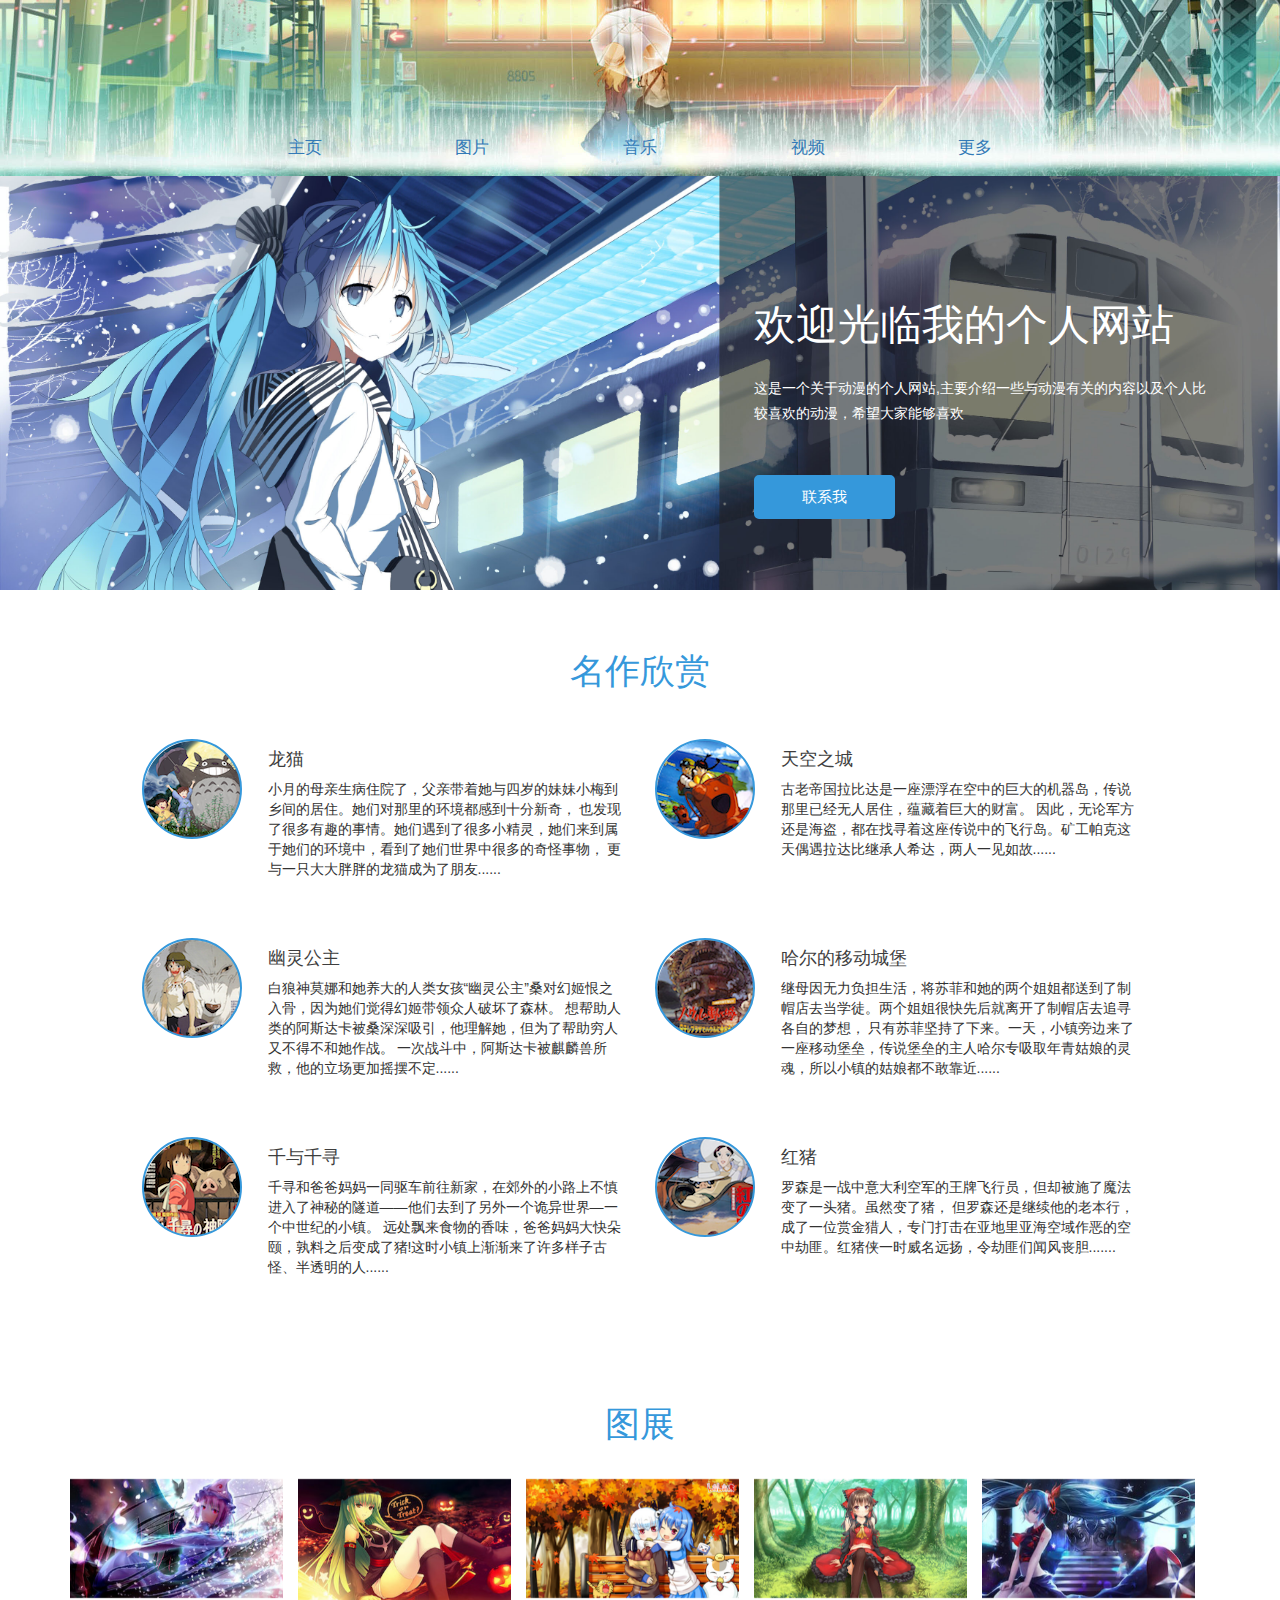
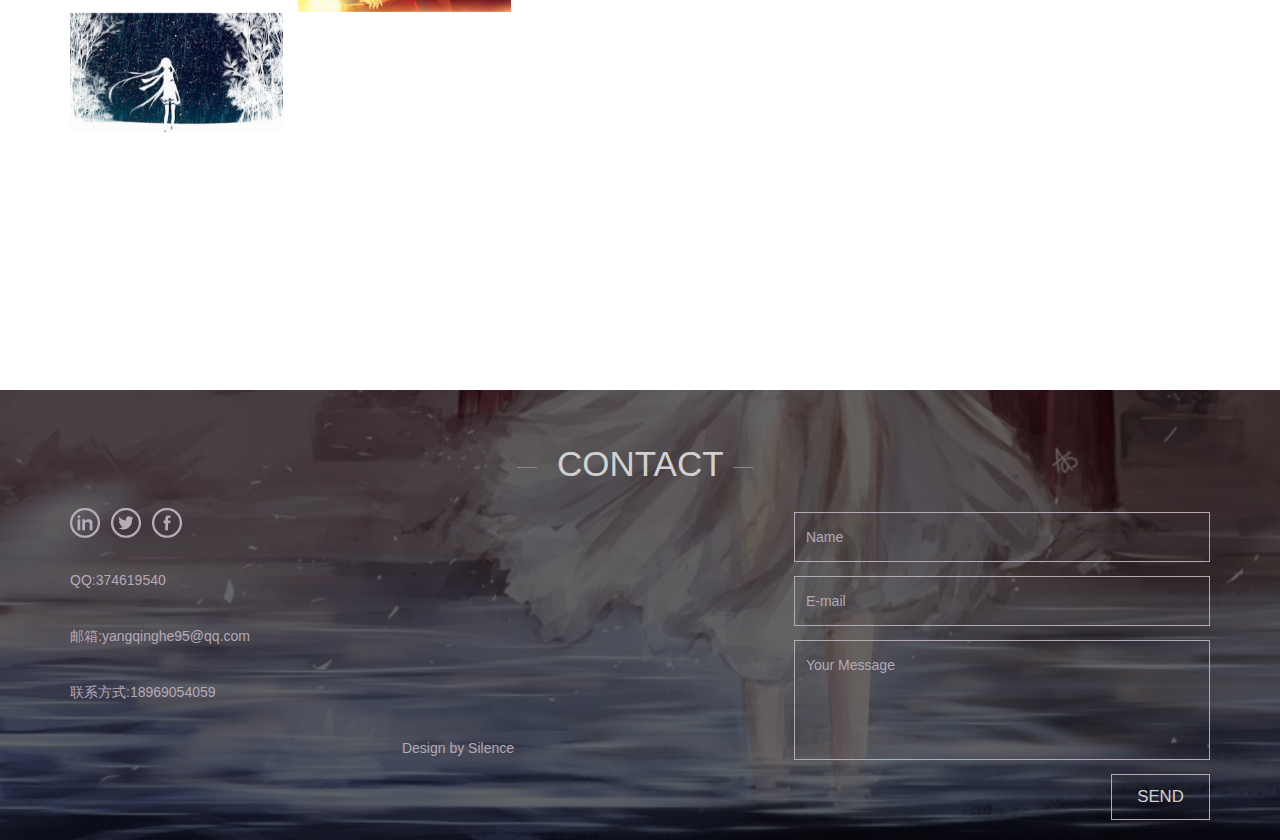
<file: index.html>
<!doctype html>
<html>
<head>
    <meta charset="UTF-8">
    <meta http-equiv="Cache-Control" content="no-cache">
    <title>主页</title>
    <link rel="stylesheet" type="text/css" href="css/normalize.css"/>
    <link rel="stylesheet" type="text/css" href="css/default.css">
    <script src="js/jquery-1.11.0.min.js"></script>
    <link rel="stylesheet" href="dist/stylesheets/chromagallery.min.css">
    <link rel="stylesheet" href="css/bootstrap.css">
    <link href="css/base.css" rel="stylesheet" type="text/css">
    <script type="text/javascript">
        window.onscroll = function () {
            var t = document.documentElement.scrollTop || document.body.scrollTop;
            var fix = document.getElementsByClassName('fix')
            if (t >= 176) {
                fix[0].style.display = "block";
            } else {
                fix[0].style.display = "none";
            }
        }

    </script>
</head>

<body>
<!-- fix head -->
<div class="fix">
    <div class="fixnav">
        <div class="context"><a href="index.html">主页</a></div>
        <div class="context"><a href="pic.html">图片</a></div>
        <div class="context"><a href="music.html">音乐</a></div>
        <div class="context"><a href="video.html">视频</a></div>
        <div class="context"><a href="record.html">更多</a></div>
    </div>
</div>
<!-- head -->
<div class="header" id="top-top">
    <img src="img/head.jpg" alt="head"/>

    <div class="nav">
        <div class="context"><a href="index.html">主页</a></div>
        <div class="context"><a href="pic.html">图片</a></div>
        <div class="context"><a href="music.html">音乐</a></div>
        <div class="context"><a href="video.html">视频</a></div>
        <div class="context"><a href="record.html">更多</a></div>
    </div>
</div>

<div class="main">
    <div class="container">
        <div class="banner-info">
            <h2>欢迎光临我的个人网站</h2>

            <p>这是一个关于动漫的个人网站,主要介绍一些与动漫有关的内容以及个人比较喜欢的动漫，希望大家能够喜欢</p>
            <a href="mailto:374619540@qq.com">
                联系我
            </a>
        </div>
        <div class="clearfix">
        </div>
    </div>
</div>

<!--show-->
<div class="masterpiece" id="masterpiece">
    <div class="container">
        <h3>名作欣赏</h3>
        <div class="master-grids">

            <!--第一排-->
            <div class="piece-grid">
                <div class="col-md-6 futr-grid futr1">
                    <div class="pictur">
                        <div id="pic1"></div>
                    </div>
                    <div class="info">
                        <div>
                            <h4>龙猫</h4>

                            <p>小月的母亲生病住院了，父亲带着她与四岁的妹妹小梅到乡间的居住。她们对那里的环境都感到十分新奇，
                                也发现了很多有趣的事情。她们遇到了很多小精灵，她们来到属于她们的环境中，看到了她们世界中很多的奇怪事物，
                                更与一只大大胖胖的龙猫成为了朋友......</p>
                        </div>
                    </div>
                    <div class="clearfix"></div>
                </div>
                <div class="col-md-6  futr-grid">
                    <div class="pictur">
                        <div id="pic2"></div>
                    </div>
                    <div class="info">
                        <div>
                            <h4>天空之城</h4>

                            <p>古老帝国拉比达是一座漂浮在空中的巨大的机器岛，传说那里已经无人居住，蕴藏着巨大的财富。
                                因此，无论军方还是海盗，都在找寻着这座传说中的飞行岛。矿工帕克这天偶遇拉达比继承人希达，两人一见如故......</p>
                        </div>
                    </div>
                    <div class="clearfix"></div>
                </div>
                <div class="clearfix"></div>
            </div>

            <!--第二排-->
            <div class="piece-grid grids2">
                <div class="col-md-6 futr-grid futr1">
                    <div class="pictur">
                        <div id="pic3"></div>
                    </div>
                    <div class="info">
                        <div>
                            <h4>幽灵公主</h4>

                            <p>白狼神莫娜和她养大的人类女孩“幽灵公主”桑对幻姬恨之入骨，因为她们觉得幻姬带领众人破坏了森林。
                                想帮助人类的阿斯达卡被桑深深吸引，他理解她，但为了帮助穷人又不得不和她作战。
                                一次战斗中，阿斯达卡被麒麟兽所救，他的立场更加摇摆不定......</p>
                        </div>
                    </div>
                    <div class="clearfix"></div>
                </div>
                <div class="col-md-6  futr-grid">
                    <div class="pictur">
                        <div id="pic4"></div>
                    </div>
                    <div class="info">
                        <div>
                            <h4>哈尔的移动城堡</h4>

                            <p>继母因无力负担生活，将苏菲和她的两个姐姐都送到了制帽店去当学徒。两个姐姐很快先后就离开了制帽店去追寻各自的梦想，
                                只有苏菲坚持了下来。一天，小镇旁边来了一座移动堡垒，传说堡垒的主人哈尔专吸取年青姑娘的灵魂，所以小镇的姑娘都不敢靠近......</p>
                        </div>
                    </div>
                    <div class="clearfix"></div>
                </div>
                <div class="clearfix"></div>
            </div>

            <!--第三排-->
            <div class="piece-grid grids2">
                <div class="col-md-6 futr-grid futr1">
                    <div class="pictur">
                        <div id="pic5"></div>
                    </div>
                    <div class="info">
                        <div>
                            <h4>千与千寻</h4>

                            <p>千寻和爸爸妈妈一同驱车前往新家，在郊外的小路上不慎进入了神秘的隧道——他们去到了另外一个诡异世界—一个中世纪的小镇。
                                远处飘来食物的香味，爸爸妈妈大快朵颐，孰料之后变成了猪!这时小镇上渐渐来了许多样子古怪、半透明的人......</p>
                        </div>
                    </div>
                    <div class="clearfix"></div>
                </div>
                <div class="col-md-6  futr-grid">
                    <div class="pictur">
                        <div id="pic6"></div>
                    </div>
                    <div class="info">
                        <div>
                            <h4>红猪</h4>

                            <p>罗森是一战中意大利空军的王牌飞行员，但却被施了魔法变了一头猪。虽然变了猪，
                                但罗森还是继续他的老本行，成了一位赏金猎人，专门打击在亚地里亚海空域作恶的空中劫匪。红猪侠一时威名远扬，令劫匪们闻风丧胆.......</p>
                        </div>
                    </div>
                    <div class="clearfix"></div>
                </div>
                <div class="clearfix"></div>
            </div>

            <!---->
        </div>
    </div>
</div>

<!--gallery js-->
<div id="gallery" class="gallery">
    <div class="container htmleaf-container">
        <div class="content">
            <h3>图展</h3>

            <div class="gallery-info chroma-gallery mygallery">
                <img src="img/thumbs/1.jpg" alt="幽冥楼阁の亡霊少女 <br> 西行寺幽幽子" data-largesrc="img/1.jpg">
                <img src="img/thumbs/2.jpg" alt="不老不死的魔女 <br> c.c." data-largesrc="img/2.jpg">
                <img src="img/thumbs/3.jpg" alt="Bilibili" data-largesrc="img/3.jpg">
                <img src="img/thumbs/4.jpg" alt="楽园の素敌な巫女 <br> 博丽灵梦" data-largesrc="img/4.jpg">
                <img src="img/thumbs/5.jpg" alt="世界第一的公主殿下 <br> 初音ミク" data-largesrc="img/5.jpg">
                <img src="img/thumbs/6.jpg" alt="世界第一的公主殿下 <br> 初音ミク" data-largesrc="img/6.jpg">
                <img src="img/thumbs/7.jpg" alt="冰菓" data-largesrc="img/7.jpg">
                <img src="img/thumbs/8.jpg" alt="Saber" data-largesrc="img/8.jpg">
                <img src="img/thumbs/10.jpg" alt="立华奏" data-largesrc="img/10.jpg">
                <img src="img/thumbs/11.jpg" alt="伪恋" data-largesrc="img/11.jpg">
                <img src="img/thumbs/12.jpg" alt="优克莉伍德·海尔赛兹" data-largesrc="img/12.jpg">
                <img src="img/thumbs/13.jpg" alt="洛天依" data-largesrc="img/13.jpg">
                <img src="img/thumbs/14.jpg" alt="蕾米莉亚·斯卡雷特 <br> 蕾米莉亚·斯卡雷特" data-largesrc="img/14.jpg">
                <img src="img/thumbs/15.png" alt="初濑伊纲" data-largesrc="img/15.png">
            </div>
        </div>
    </div>
</div>
<script>window.jQuery || document.write('<script src="js/jquery-1.11.0.min.js"><\/script>')</script>
<script src="dist/scripts/chromagallery.pkgd.min.js"></script>
<script type="text/javascript">
    $(document).ready(function () {
        $(".mygallery").chromaGallery
        ({
            color: '#000',
            gridMargin: 15,
            maxColumns: 5,
            dof: true,
            screenOpacity: 0.8
        });
    });

</script>
<!--end-->
<!--foot start-->
<div id="contact" class="footer">
    <div class="container">
        <div class="contact-section text-center">
            <h2>
                <span></span>
                CONTACT
                <span></span>
            </h2>
        </div>
        <div class="row">
            <div class="col-md-6">
                <div class="footer-left">
                    <div class="social-icons">
                        <a href="#"><img src="./img/in.png"></a>
                        <a href="#"><img src="./img/twt.png"></a>
                        <a href="#"><img src="./img/fb.png"></a>
                    </div>
                    <p>QQ:374619540</p>
                    <p>邮箱:yangqinghe95@qq.com</p>
                    <p>联系方式:18969054059</p>

                    <p align="right">Design by Silence </p>
                </div>
            </div>

            <div class="col-md-6">
                <div class="footer-right">
                    <div class="form">
                        <form action="">
                            <input type="text" class="text" value="Name" onfocus="this.value = '';"
                                   onblur="if (this.value == '') {this.value = 'Name';}">
                            <input type="text" class="text" value="E-mail" onfocus="this.value = '';"
                                   onblur="if (this.value == '') {this.value = 'E-mail';}">
                            <textarea rows="2" cols="70" onfocus="if(this.value == 'Your Message') this.value='';"
                                      onblur="if(this.value == '') this.value='Your Message';">Your Message</textarea>

                            <div class="clear"></div>
                            <input type="submit" value="SEND">
                        </form>
                    </div>
                </div>
                <div class="clear"></div>

            </div>
        </div>
    </div>
</div>

</body>
</html>
</file>
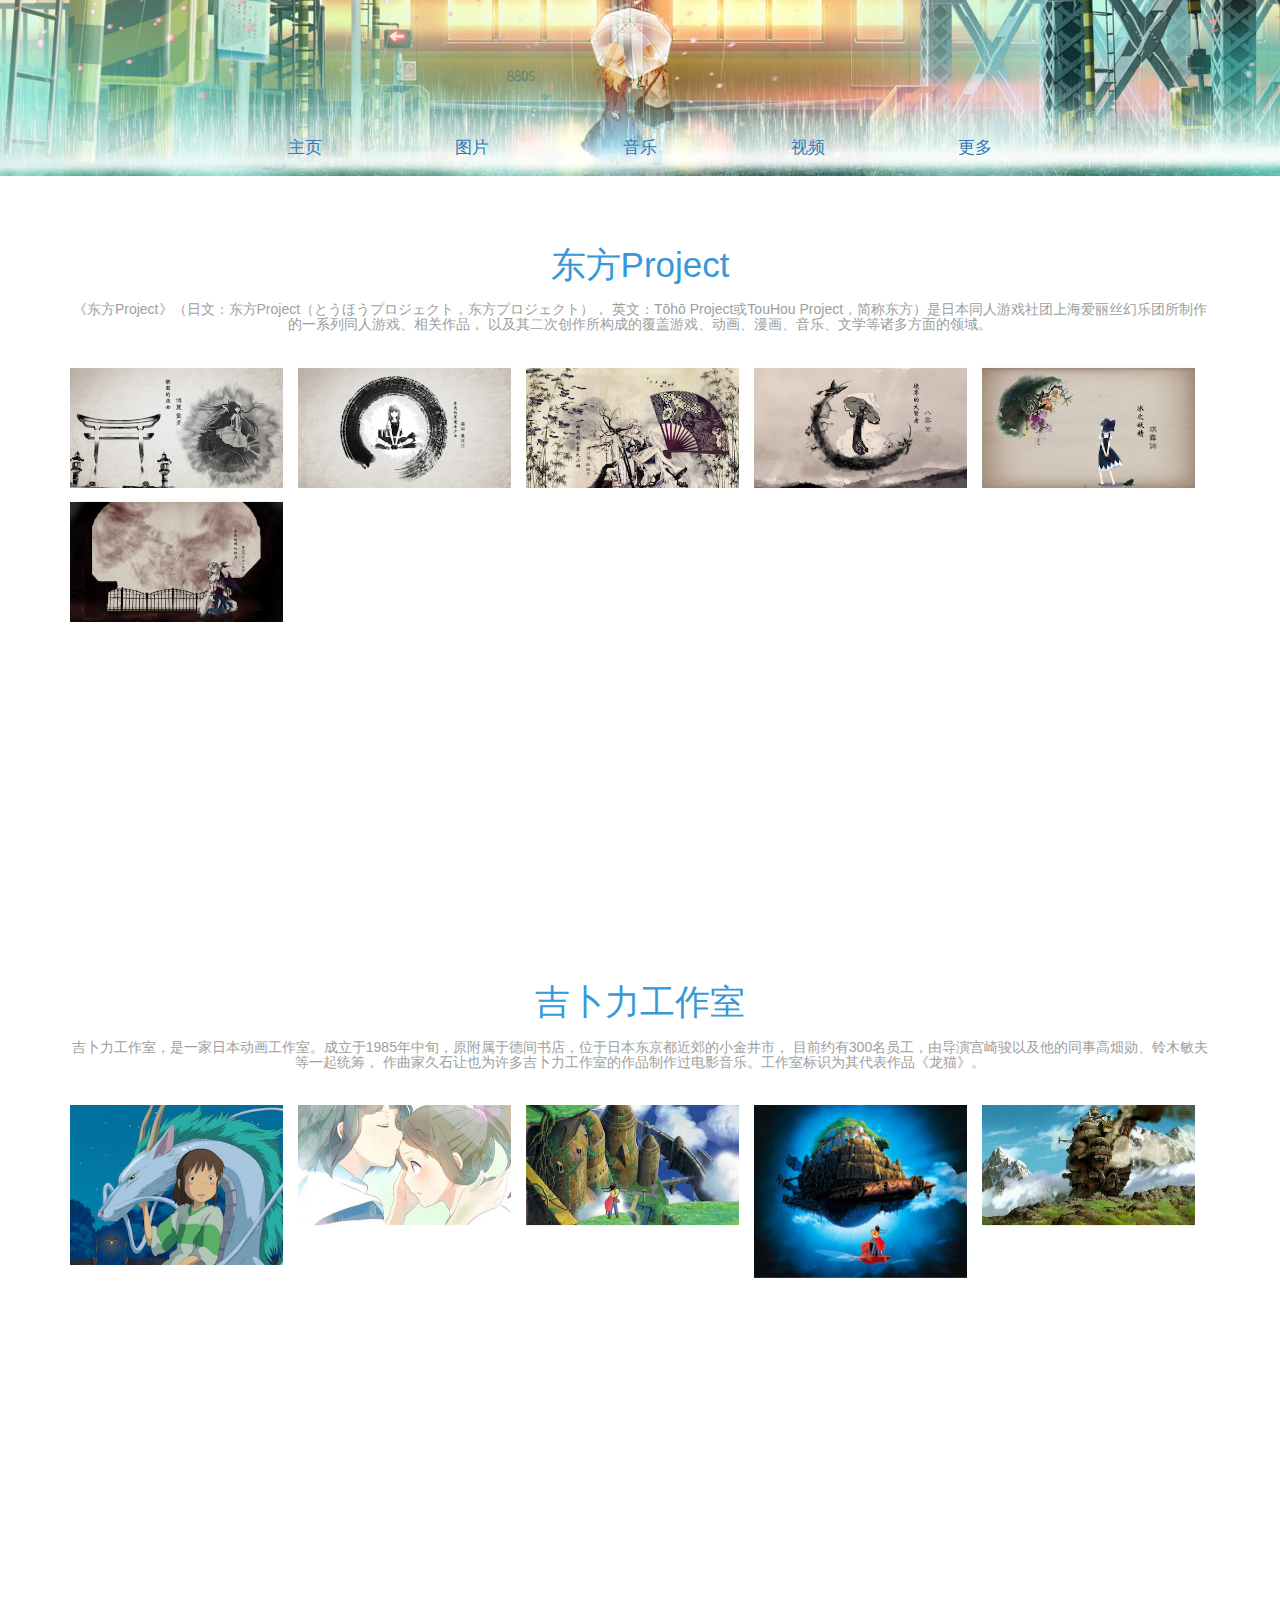
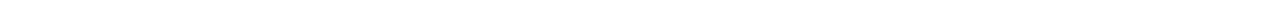
<file: pic.html>
<!DOCTYPE html>
<html lang="en">
<head>
    <meta charset="UTF-8">
    <title>图片</title>
    <link rel="stylesheet" href="css/bootstrap.css">
    <link href="css/pic.css" rel="stylesheet" type="text/css">
    <script src="js/jquery-1.11.0.min.js"></script>
    <link rel="stylesheet" type="text/css" href="css/normalize.css"/>
    <link rel="stylesheet" type="text/css" href="css/default.css">
    <link rel="stylesheet" href="dist/stylesheets/chromagallery.min.css">
    <link rel="stylesheet" href="css/bootstrap.css">
    <link href="css/base.css" rel="stylesheet" type="text/css">
    <script type="text/javascript">
        window.onscroll = function () {
            var t = document.documentElement.scrollTop || document.body.scrollTop;
            var fix = document.getElementsByClassName('fix') ;
            if (t >= 176) {
                fix[0].style.display = "block";
            } else {
                fix[0].style.display = "none";
            }
        }
    </script>
</head>

<body>

<!-- fix head -->
<div class="fix">
    <div class="fixnav">
        <div class="context"><a href="index.html">主页</a></div>
        <div class="context"><a href="pic.html">图片</a></div>
        <div class="context"><a href="music.html">音乐</a></div>
        <div class="context"><a href="video.html">视频</a></div>
        <div class="context"><a href="record.html">更多</a></div>
    </div>
</div>
<!-- head -->
<div class="header" id="top-top">
    <img src="img/head.jpg" alt="head"/>

    <div class="nav">
        <div class="context"><a href="index.html">主页</a></div>
        <div class="context"><a href="pic.html">图片</a></div>
        <div class="context"><a href="music.html">音乐</a></div>
        <div class="context"><a href="video.html">视频</a></div>
        <div class="context"><a href="record.html">更多</a></div>
    </div>
</div>

<div id="gallery" class="gallery group1">
    <div class="container htmleaf-container">
        <div class="content">
            <h3>东方Project</h3>
            <h4>《东方Project》（日文：东方Project（とうほうプロジェクト，东方プロジェクト），
                英文：Tōhō Project或TouHou Project，简称东方）是日本同人游戏社团上海爱丽丝幻乐团所制作的一系列同人游戏、相关作品，
                以及其二次创作所构成的覆盖游戏、动画、漫画、音乐、文学等诸多方面的领域。</h4>
            <div class="gallery-info chroma-gallery mygallery">
                <img src="img/东方small/1灵梦.jpg" alt="楽园の素敌な巫女 <br> 博丽灵梦" data-largesrc="img/东方/1灵梦.jpg">
                <img src="img/东方small/2魔理莎.jpg" alt="普通の魔法使い <br> 雾雨魔理沙" data-largesrc="img/东方/2魔理莎.jpg">
                <img src="img/东方small/29幽幽子.jpg" alt="幽冥楼阁の亡霊少女 <br> 西行寺幽幽子" data-largesrc="img/东方/29幽幽子.jpg">
                <img src="img/东方small/30紫妹.jpg" alt="境目に潜む妖怪 <br> 八云紫" data-largesrc="img/东方/30紫妹.jpg">
                <img src="img/东方small/6琪露诺.jpg" alt="氷の妖精 <br> 琪露诺" data-largesrc="img/东方/6琪露诺.jpg">
                <img src="img/东方small/13大小姐.jpg" alt="永远に红い幼き月 <br> 蕾米莉亚·斯卡雷特" data-largesrc="img/东方/13大小姐.jpg">
                <img src="img/东方small/14妹样.jpg" alt="悪魔の妹 <br> 芙兰朵露·斯卡雷特" data-largesrc="img/东方/14妹样.jpg">
                <img src="img/东方small/3小爱.jpg" alt="七色の人形使い <br> 爱丽丝·玛格特罗伊德" data-largesrc="img/东方/3小爱.jpg">
                <img src="img/东方small/4蕾迪.jpg" alt="冬の忘れ物 <br> 蕾蒂·霍瓦特洛克" data-largesrc="img/东方/4蕾迪.jpg">
                <img src="img/东方small/7秋姐妹.jpg" alt="寂しさと终焉の象徴 <br> 切なくなる红い雨 <br>秋姐妹" data-largesrc="img/东方/7秋姐妹.jpg">
                <img src="img/东方small/8露米娅.jpg" alt="宵闇の妖怪 <br> 露米娅" data-largesrc="img/东方/8露米娅.jpg">
                <img src="img/东方small/9转转.jpg" alt="运命のダークサイド <br> 键山雏" data-largesrc="img/东方/9转转.jpg">
                <img src="img/东方small/15姆Q.jpg" alt="动かない大図书馆 <br> 帕秋莉·诺蕾姬" data-largesrc="img/东方/15姆Q.jpg">
                <img src="img/东方small/17妖梦.jpg" alt="半份幻の庭师 <br> 魂魄妖梦" data-largesrc="img/东方/17妖梦.jpg">
                <img src="img/东方small/18早苗.jpg" alt="祀られる风の人间 <br> 东风谷早苗" data-largesrc="img/东方/18早苗.jpg">
                <img src="img/东方small/19青蛙子.jpg" alt="土着神の顶点 <br> 泄矢诹访子" data-largesrc="img/东方/19青蛙子.jpg">
                <img src="img/东方small/31神奈子.jpg" alt="山坂と湖の権化 <br> 八坂神奈子" data-largesrc="img/东方/31神奈子.jpg">
                <img src="img/东方small/32莲妹.jpg" alt="封印された大魔法使い <br> 圣白莲" data-largesrc="img/东方/32莲妹.jpg">
                <img src="img/东方small/34妹红.jpg" alt="不死の烟 <br> 藤原妹红" data-largesrc="img/东方/34妹红.jpg">
                <img src="img/东方small/35慧音.jpg" alt="知识と歴史の半獣 <br> 上白泽慧音" data-largesrc="img/东方/35慧音.jpg">
            </div>
        </div>
    </div>
</div>

<div id="gallery" class="gallery group2">
    <div class="container htmleaf-container">
        <div class="content">
            <h3>吉卜力工作室</h3>
            <h4>吉卜力工作室，是一家日本动画工作室。成立于1985年中旬，原附属于德间书店，位于日本东京都近郊的小金井市，
                目前约有300名员工，由导演宫崎骏以及他的同事高畑勋、铃木敏夫等一起统筹，
                作曲家久石让也为许多吉卜力工作室的作品制作过电影音乐。工作室标识为其代表作品《龙猫》。</h4>
            <div class="gallery-info chroma-gallery mygallery">
                <img src="img/吉卜力small/1.jpg" alt="千与千寻 <br> <font size=0.9em>人生就是一列开往坟墓的列车，
                路途上会有很多站，很难有人可以自始至终陪着走完。当陪你的人要下车时，即使不舍也该心存感激，
                然后挥手道别。</font> " data-largesrc="img/吉卜力/1.jpg">
                <img src="img/吉卜力small/2.jpg" alt="千与千寻 <br> <font size=0.9em>不管前方的路有多苦，
                只要走的方向正确，不管多么崎岖不平，都比站在原地更接近幸福。</font>" data-largesrc="img/吉卜力/2.jpg">
                <img src="img/吉卜力small/3.jpg" alt="天空之城 <br> <font size=0.9em>我们的孤独就像天空中漂浮的城市，
                仿佛是一个秘密，却无从述说。</font>" data-largesrc="img/吉卜力/3.jpg">
                <img src="img/吉卜力small/4.jpg" alt="天空之城 <br> <font size=0.9em>很多事情都是命中注定的，就好像你会遇到什么样的人，
                经历什么样的伤痛，最终如何离开这个世界，没什么能改变命运。</font>" data-largesrc="img/吉卜力/4.jpg">
                <img src="img/吉卜力small/5.jpg" alt="哈尔的移动城堡 <br> <font size=0.9em>世界这么大，人生这么长，
                总会有这么一个人，让你想要温柔的对待。</font>" data-largesrc="img/吉卜力/5.jpg">
                <img src="img/吉卜力small/6.jpg" alt="龙猫 <br> <font size=0.9em>生活坏到一定程度就会好起来，因为它无法更坏。努力过后，
                才知道许多事情，坚持坚持，就过来了。</font>" data-largesrc="img/吉卜力/6.jpg">
                <img src="img/吉卜力small/7.png" alt="龙猫 <br> <font size=0.9em>有些烦恼，丢掉了，才有云淡风轻的机会。
                </font>" data-largesrc="img/吉卜力/7.png">
                <img src="img/吉卜力small/8.jpg" alt="幽灵公主 <br> <font size=0.9em>到不了的地方都叫做远方，回不去的世界都叫做家乡，
                我一直向往的却是比远更远的地方。</font>" data-largesrc="img/吉卜力/8.jpg">
                <img src="img/吉卜力small/9.jpg" alt="幽灵公主 <br> <font size=0.9em>不管你曾经被伤害得有多深，
                总会有一个人的出现，让你原谅之前生活对你所有的刁难。</font>" data-largesrc="img/吉卜力/9.jpg">
                <img src="img/吉卜力small/10.jpg" alt="红猪 <br> <font size=0.9em>不能飞的猪，
                就只是猪而已。</font>" data-largesrc="img/吉卜力/10.jpg">
                <img src="img/吉卜力small/11.jpg" alt="起风了 <br> <font size=0.9em>昔风不起，唯有努力生存。
                Le vent se lève ，il faut tenter de vivre。</font>" data-largesrc="img/吉卜力/11.jpg">
                <img src="img/吉卜力small/12.jpg" alt="魔女宅急送 <br> <font size=0.9em>只有一个人在旅行时，才听得到自己的声音，
                它会告诉你，这世界比想象中的宽阔。</font>" data-largesrc="img/吉卜力/12.jpg">
                <img src="img/吉卜力small/13.jpg" alt="魔女宅急送 <br> <font size=0.9em>从一个城市到另一个城市，只有靠自己努力。
                学会长大，学会承受，学会哭过之后，还可以微笑地拥抱爸爸妈妈。</font>" data-largesrc="img/吉卜力/13.jpg">
                <img src="img/吉卜力small/14.jpg" alt="猫的报恩 <br> <font size=0.9em>我始终相信，在这个世界上，
                一定有另一个自己，在做着我不敢做的事，在过着我想过的生活。</font>" data-largesrc="img/吉卜力/14.jpg">



            </div>
        </div>
    </div>
</div>

<script>window.jQuery || document.write('<script src="js/jquery-1.11.0.min.js"><\/script>')</script>
<script src="dist/scripts/chromagallery.pkgd.min.js"></script>
<script type="text/javascript">
    $(document).ready(function () {
        $(".mygallery").chromaGallery
        ({
            color: '#000',
            gridMargin: 15,
            maxColumns: 5,
            dof: true,
            screenOpacity: 0.8
        });
    });

</script>

</body>
</html>
</file>
<file: css/default.css>
@import url(http://fonts.useso.com/css?family=Raleway:200,500,700,800);
@font-face {
	font-family: 'icomoon';
	src:url('../fonts/icomoon.eot?rretjt');
	src:url('../fonts/icomoon.eot?#iefixrretjt') format('embedded-opentype'),
		url('../fonts/icomoon.woff?rretjt') format('woff'),
		url('../fonts/icomoon.ttf?rretjt') format('truetype'),
		url('../fonts/icomoon.svg?rretjt#icomoon') format('svg');
	font-weight: normal;
	font-style: normal;
}

[class^="icon-"], [class*=" icon-"] {
	font-family: 'icomoon';
	speak: none;
	font-style: normal;
	font-weight: normal;
	font-variant: normal;
	text-transform: none;
	line-height: 1;

	/* Better Font Rendering =========== */
	-webkit-font-smoothing: antialiased;
	-moz-osx-font-smoothing: grayscale;
}

body, html { font-size: 100%; 	padding: 0; margin: 0;}

/* Reset */
*,
*:after,
*:before {
	-webkit-box-sizing: border-box;
	-moz-box-sizing: border-box;
	box-sizing: border-box;
}

/* Clearfix hack by Nicolas Gallagher: http://nicolasgallagher.com/micro-clearfix-hack/ */
.clearfix:before,
.clearfix:after {
	content: " ";
	display: table;
}

.clearfix:after {
	clear: both;
}

body{
	/*background: #f9f7f6;
	color: #404d5b;*/
	background: #494A5F;
	color: #D5D6E2;
	font-weight: 500;
	font-size: 1.05em;
	font-family: "Microsoft YaHei","宋体","Segoe UI", "Lucida Grande", Helvetica, Arial,sans-serif, FreeSans, Arimo;
}
a{color: #2fa0ec;text-decoration: none;outline: none;}
a:hover,a:focus{color:#74777b;}

.htmleaf-container{
	margin: 0 auto;
	text-align: center;
	overflow: hidden;
}
.htmleaf-content {
	font-size: 150%;
	padding: 1em 0;
}

.htmleaf-content h2 {
	margin: 0 0 2em;
	opacity: 0.1;
}

.htmleaf-content p {
	margin: 1em 0;
	padding: 5em 0 0 0;
	font-size: 0.65em;
}
.bgcolor-1 { background: #f0efee; }
.bgcolor-2 { background: #f9f9f9; }
.bgcolor-3 { background: #e8e8e8; }/*light grey*/
.bgcolor-4 { background: #2f3238; color: #fff; }/*Dark grey*/
.bgcolor-5 { background: #df6659; color: #521e18; }/*pink1*/
.bgcolor-6 { background: #2fa8ec; }/*sky blue*/
.bgcolor-7 { background: #d0d6d6; }/*White tea*/
.bgcolor-8 { background: #3d4444; color: #fff; }/*Dark grey2*/
.bgcolor-9 { background: #ef3f52; color: #fff;}/*pink2*/
.bgcolor-10{ background: #64448f; color: #fff;}/*Violet*/
.bgcolor-11{ background: #3755ad; color: #fff;}/*dark blue*/
.bgcolor-12{ background: #3498DB; color: #fff;}/*light blue*/
.bgcolor-20{ background: #494A5F;color: #D5D6E2;}
/* Header */
.htmleaf-header{
	padding: 1em 190px 1em;
	letter-spacing: -1px;
	text-align: center;
	background: #66677c;
}
.htmleaf-header h1 {
	color: #D5D6E2;
	font-weight: 600;
	font-size: 2em;
	line-height: 1;
	margin-bottom: 0;
	font-family: "Microsoft YaHei","宋体","Segoe UI", "Lucida Grande", Helvetica, Arial,sans-serif, FreeSans, Arimo;
}
.htmleaf-header h1 span {
	font-family: "Microsoft YaHei","宋体","Segoe UI", "Lucida Grande", Helvetica, Arial,sans-serif, FreeSans, Arimo;
	display: block;
	font-size: 60%;
	font-weight: 400;
	padding: 0.8em 0 0.5em 0;
	color: #c3c8cd;
}
/*nav*/
.htmleaf-demo a{color: #1d7db1;text-decoration: none;}
.htmleaf-demo{width: 100%;padding-bottom: 1.2em;}
.htmleaf-demo a{display: inline-block;margin: 0.5em;padding: 0.6em 1em;border: 3px solid #1d7db1;font-weight: 700;}
.htmleaf-demo a:hover{opacity: 0.6;}
.htmleaf-demo a.current{background:#1d7db1;color: #fff; }
/* Top Navigation Style */
.htmleaf-links {
	position: relative;
	display: inline-block;
	white-space: nowrap;
	font-size: 1.5em;
	text-align: center;
}

.htmleaf-links::after {
	position: absolute;
	top: 0;
	left: 50%;
	margin-left: -1px;
	width: 2px;
	height: 100%;
	background: #dbdbdb;
	content: '';
	-webkit-transform: rotate3d(0,0,1,22.5deg);
	transform: rotate3d(0,0,1,22.5deg);
}

.htmleaf-icon {
	display: inline-block;
	margin: 0.5em;
	padding: 0em 0;
	width: 1.5em;
	text-decoration: none;
}

.htmleaf-icon span {
	display: none;
}

.htmleaf-icon:before {
	margin: 0 5px;
	text-transform: none;
	font-weight: normal;
	font-style: normal;
	font-variant: normal;
	font-family: 'icomoon';
	line-height: 1;
	speak: none;
	-webkit-font-smoothing: antialiased;
}
/* footer */
.htmleaf-footer{width: 100%;padding-top: 10px;}
.htmleaf-small{font-size: 0.8em;}
.center{text-align: center;}
/*.info {
	display: block;
	padding: 1.5em 2em;
	border-radius: 10px;
	font-weight: normal;
	font-size: 1.25em;
	margin: 0 auto;
	letter-spacing: 0px;
	text-align: left;
	max-width: 700px;
	background: rgba(0,0,0,0.2);
	margin: 0.5em;
	-webkit-flex: 1 1 auto;
	flex: none;
}
.info--desktop {
	color: #f48fb1;
}*/
/****/
.related {
	color: #fff;
	background: #494A5F;
	text-align: center;
	font-size: 1.25em;
	padding: 0.5em 0;
	overflow: hidden;
}

.related > a {
	vertical-align: top;
	width: calc(100% - 20px);
	max-width: 340px;
	display: inline-block;
	text-align: center;
	margin: 20px 10px;
	padding: 25px;
	font-family: "Microsoft YaHei","宋体","Segoe UI", "Lucida Grande", Helvetica, Arial,sans-serif, FreeSans, Arimo;
}
.related a {
	display: inline-block;
	text-align: left;
	margin: 20px auto;
	padding: 10px 20px;
	opacity: 0.8;
	-webkit-transition: opacity 0.3s;
	transition: opacity 0.3s;
	-webkit-backface-visibility: hidden;
}

.related a:hover,
.related a:active {
	opacity: 1;
}

.related a img {
	max-width: 100%;
	opacity: 0.8;
	border-radius: 4px;
}
.related a:hover img,
.related a:active img {
	opacity: 1;
}
.related h3{font-family: "Microsoft YaHei", sans-serif;}
.related a h3 {
	font-weight: 300;
	margin-top: 0.15em;
	color: #fff;
}
/* icomoon */
.icon-htmleaf-home-outline:before {
	content: "\e5000";
}

.icon-htmleaf-arrow-forward-outline:before {
	content: "\e5001";
}

@media screen and (max-width: 50em) {
	.htmleaf-header {
		padding: 3em 10% 4em;
	}
	.htmleaf-header h1 {
        font-size:2em;
    }
}


@media screen and (max-width: 40em) {
	.htmleaf-header h1 {
		font-size: 1.5em;
	}
}

@media screen and (max-width: 30em) {
    .htmleaf-header h1 {
        font-size:1.2em;
    }
}
</file>
<file: css/base.css>
@charset "UTF-8";
.header{
	width:auto;
	height:auto;
	margin-bottom:-50px;
}

.header>img{
	display:block;
	width:100%;
}
body{
	/*background-image:url(../img/bg.png);*/
	margin:0;
	padding:0;
}

.nav{
	width:80%;
	margin:auto ;
	text-align:center;
	position:relative;
	top:-50px;
}

.nav .context{
	display:inline-block;
	width:16%;
}

.context>a{
	display:block;
	font-size:1.2em;
	text-align:center;
	padding:10px;
	text-decoration:none;
	
}


.fix{
	width:100%;
	position:fixed;
	background-image:url(../img/nav.jpg);
	z-index:999;
	display:none;
	opacity: 0.8;
}

.fixnav{
	width:80%;
	margin:auto ;
	text-align:center;
}

.fixnav .context{
	display:inline-block;
	width:16%;
}

/*bar*/
.main{
	background: url(../img/banner.jpg) no-repeat 0px -127px;
    background-size: cover;
    min-height: 420px;
}

.banner-info{
	float:right;
	width:40%;
	margin: 8em 0 0 0em; 
}
.banner-info h2{
	color: #fff;
	font-size:3em;
}
.banner-info p{
	color: #fff;
	font-size:1em;
	line-height:1.8em;
	margin-top:2em;
}
.banner-info a{
	color: #fff;
	padding: 0.6em 3em;
	font-size: 1.1em;
	display: inline-block;
	margin-top: 2.5em;
	border: 2px solid #3598db;
	border-radius: 5px;
	-webkit-border-radius: 5px;
	-moz-border-radius: 5px;
	-ms-border-radius: 5px;
	-o-border-radius: 5px;
	 background: #3598db;
}
.banner-info a:hover{
	text-decoration:none;
	color:#fff;
	background:transparent;
	border:2px solid #fff;
}


/*masterpiece*/
.masterpiece{
	padding:3em 0;
}
.masterpiece .container{
}
.container h3{
	color:#3598db;
	font-size:2.5em;
	text-align:center;
}
.pictur {
  float: left;
  width: 23%;
}
.pictur div {
 	width: 100px;
  	height: 100px;
  	display: inline-block;
  	border-radius: 50%;
   	-webkit-border-radius: 50%;
  	-moz-border-radius: 50%;
  	-ms-border-radius: 50%;
 	 -o-border-radius: 50%;  
  	margin-bottom: 1.5em;
  	padding: 32px 0px;
  	background:#fff;
  	border:2px solid #3598db;
}

/*setting pic*/
.pictur #pic1{
	background-image:url(../img/龙猫.png);
}

.pictur #pic2{
	background-image:url(../img/天空之城.png);
}

.pictur #pic3{
	background-image:url(../img/幽灵公主.png);
}
.pictur #pic4{
	background-image:url(../img/哈尔的移动城堡.png);
}

.pictur #pic5{
	background-image:url(../img/千与千寻.png);
}
.pictur #pic6{
	background-image:url(../img/红猪.png);
}

.info {
  float: left;
  width: 74%;
  margin-left: 3%;
}
.info h4  {
  color: #3E3E3E;
  font-size: 1.3em;
  text-decoration: none;
  display: inline-block;
}
.icon-info p {
  font-size: 1em;
  line-height: 1.8em;
  color: #999;
  margin-top:0.7em;
}
.master-grids{
	width:90%;
	margin:auto;
	margin-top:3.5em;
}
.grids2{
	margin-top:3.5em;
}

/*gallery*/
.gallery {
	margin:4em 0;
}
div.galry-grids {
	margin-bottom:2px;
	padding:2px;
}
.galry-grids img {
  width: 100%;
}
.gallery-info{
	margin-top:2.5em;
}

.b-link-stripe{
	position:relative;
	display:block;
	vertical-align:top;
	font-weight: 300;
	overflow:hidden;
}
.b-link-stripe .b-wrapper{
	position:absolute;
	width:100%;
	height:100%;
	top:0;
	left:0;
	text-align:center;
	overflow:hidden;
}
.b-link-stripe .b-line{
	position:absolute;
	top:0;
	bottom:0;
	width:20%;
	background:rgba(15, 207, 140, 0.9);
	transition:all 0.5s linear;
	-moz-transition:all 0.5s linear;
	-ms-transition:all 0.5s linear;
	-o-transition:all 0.5s linear;
	-webkit-transition:all 0.5s linear;
	opacity:0;
	visibility:hidden; /* lt-ie9 */
}
img.img-responsive.glry-img {
  width: 100%;
}

/*footer*/
/*footer*/
.footer{
	background:url(../img/footerbg.jpg);
	position:relative;
	min-height:450px;
	background-size:cover;
}
.contact-section h2{
	color:#D2D1D1;
	font-weight:300;
	font-size:2.5em;
	padding-top:1em;
}
.contact-section span{
	background:#8c868a;
	height:1px;
	width:20px;
	display:inline-block;
	vertical-align:middle;
}
.contact-section span:nth-child(1){
	margin-right:10px;
}
.contact-section span:nth-child(2){
	margin-right:10px;
}
.footer-left{
	margin-top:1em;
}
.social-icons a img{
	margin-right:0.5em;
}
.social-icons a img:hover{
	opacity:0.8;
}
.footer-left p{
	color:#B5A9B7;
	width:80%;
	margin:2em 0 0 0em;
	line-height:2em;
}
.footer-right{
	text-align:right;
	margin-top:1.3em;
}
.footer-right input[type="text"],.footer-right textarea{
	background:none;
	color:#B5A9B7;
	padding:1em 0.8em;
	width:75%;
	margin-bottom:1em;
	outline:none;
	border:solid 1.5px;

}
.footer-right textarea{
	min-height:120px;
	resize:none;
}

.footer-right input[type="submit"]{
	text-align:center;
	float:right;
	color:#D2D1D1;
	font-size:1.2em;
	outline:none;
	padding:0.6em 1.5em;
	border:1px solid #B8ABAB;
	background:none;
	transition:0.5s all;
	-webkit-transition:0.5s all;
	-moz-transition:0.5s all;
	-ms-transition:0.5s all;
	-o-transition:0.5s all;
}
.footer-right input[type="submit"]:hover{
	border-color:#FFF;
	color:#FFF;
}
</file>
<file: css/pic.css>
.header{
    width:auto;
    height:auto;
    margin-bottom:-50px;
}

.header>img{
    display:block;
    width:100%;
}
body{
    /*background-image:url(../img/bg.gif);*/
    margin:0;
    padding:0;
}

.nav{
    width:80%;
    margin:auto ;
    text-align:center;
    position:relative;
    top:-50px;
}

.nav .context{
    display:inline-block;
    width:16%;
}

.context>a{
    display:block;
    font-size:1.2em;
    text-align:center;
    padding:10px;
    text-decoration:none;

}


.fix{
    width:100%;
    position:fixed;
    background-image:url(../img/nav.jpg);
    z-index:999;
    display:none;
}

.fixnav{
    width:80%;
    margin:auto ;
    text-align:center;
}

.fixnav .context{
    display:inline-block;
    width:16%;
}

/*东方水墨风格*/
.container h3{
    color:#3598db;
    font-size:2.5em;
    text-align:center
}

.container h4{
    display: block;
    margin-top: 18px;
    color:#9E9E9E;
    font-size:1em;
    text-align:center;
}
</file>
<file: dist/stylesheets/chromagallery.min.css>
/*
 * Jquery Chroma Gallery
 * author: casulworks
 * Licensed under the MIT license
 * Credits for easing classes: http://matthewlein.com/ceaser/
 * Credits for jello animation: https://daneden.github.io/animate.css/;	
 */

@font-face{font-family:chroma-ui;src:url(../fonts/chroma-ui/chroma-ui.eot?-etc1qp);src:url(../fonts/chroma-ui/chroma-ui.eot?#iefix-etc1qp) format('embedded-opentype'),url(../fonts/chroma-ui/chroma-ui.ttf?-etc1qp) format('truetype'),url(../fonts/chroma-ui/chroma-ui.woff?-etc1qp) format('woff'),url(../fonts/chroma-ui/chroma-ui.svg?-etc1qp#chroma-ui) format('svg');font-weight:400;font-style:normal}[class*=" chrgi-"],[class^=chrgi-]{font-family:chroma-ui;speak:none;font-style:normal;font-weight:400;font-variant:normal;text-transform:none;line-height:1;-webkit-font-smoothing:antialiased;-moz-osx-font-smoothing:grayscale}.chrgi-download:before{content:"\e069"}.chrgi-image:before{content:"\e010"}.chrgi-zoom-in:before{content:"\e037"}.chrgi-zoom-out:before{content:"\e038"}.chrgi-return:before{content:"\e039"}.chrgi-play:before{content:"\e052"}.chrgi-pause:before{content:"\e053"}.chrgi-repeat:before{content:"\e058"}.chrgi-maximize:before{content:"\e112"}.chrgi-minimize:before{content:"\e113"}.chrgi-close:before{content:"\e117"}.chrgi-open:before{content:"\e128"}.chrgi-ellipsis:before{content:"\e129"}.chrgi-next:before{content:"\e600"}.chrgi-previous:before{content:"\e601"}:-moz-full-screen,:-webkit-full-screen,:fullscreen :-ms-fullscreen{overflow-y:hidden!important}.chroma-gallery *,.chroma-screen *{border:none;padding:none;outline:0;margin:0;-webkit-box-sizing:border-box;-moz-box-sizing:border-box;box-sizing:border-box}.chrg-no-select{-webkit-tap-highlight-color:transparent;-webkit-touch-callout:none;-webkit-user-select:none;-khtml-user-select:none;-moz-user-select:none;-ms-user-select:none;user-select:none}.chroma-screen{width:100%;height:100%;display:none;top:0;left:0;position:fixed;touch-action:none;z-index:9999;overflow:hidden}.chrg-dof-body{-webkit-filter:blur(0);-moz-filter:blur(0);-o-filter:blur(0);filter:blur(0);-webkit-transition:-webkit-filter .5s ease-in-out;-moz-transition:-moz-filter .5s ease-in-out;-o-transition:-o-filter .5s ease-in-out;transition:filter .5s ease-in-out}.chrg-dof-effect{-webkit-filter:blur(10px);-moz-filter:blur(10px);-o-filter:blur(10px);filter:blur(10px)}.chroma-screen .chrg-bg,.chroma-screen .chrg-content,.chroma-screen .chrg-wrap{position:absolute;left:0;top:0;width:100%;height:100%;overflow:hidden}.chroma-screen .chrg-bg{opacity:0;-webkit-transition:opacity .35s ease-in-out;-moz-transition:opacity .35s ease-in-out;-ms-transition:opacity .35s ease-in-out;-o-transition:opacity .35s ease-in-out;transition:opacity .35s ease-in-out;background-color:#000;will-change:opacity;touch-action:none}.chroma-screen .chrg-ui{width:100%;position:absolute;top:0;left:0;height:40px;opacity:0;-webkit-transition:opacity .35s ease-in-out;-moz-transition:opacity .35s ease-in-out;-ms-transition:opacity .35s ease-in-out;-o-transition:opacity .35s ease-in-out;transition:opacity .35s ease-in-out;background:-moz-linear-gradient(top,rgba(0,0,0,.2) 0,rgba(0,0,0,0) 100%);background:-webkit-gradient(linear,left top,left bottom,color-stop(0,rgba(0,0,0,.2)),color-stop(100%,rgba(0,0,0,0)));background:-webkit-linear-gradient(top,rgba(0,0,0,.2) 0,rgba(0,0,0,0) 100%);background:-o-linear-gradient(top,rgba(0,0,0,.2) 0,rgba(0,0,0,0) 100%);background:-ms-linear-gradient(top,rgba(0,0,0,.2) 0,rgba(0,0,0,0) 100%);background:linear-gradient(to bottom,rgba(0,0,0,.2) 0,rgba(0,0,0,0) 100%);filter:progid:DXImageTransform.Microsoft.gradient( startColorstr='#33000000', endColorstr='#00000000', GradientType=0 );will-change:opacity;z-index:2}.chroma-screen .chrg-ui button{width:38px;height:38px;float:right;position:relative;-webkit-border-radius:100%;-moz-border-radius:100%;-ms-border-radius:100%;-o-border-radius:100%;border-radius:100%;display:block;cursor:pointer;color:rgba(255,255,255,.7);background-color:transparent;text-align:center;-webkit-transition:all .25s ease-in-out;-moz-transition:all .25s ease-in-out;-ms-transition:all .25s ease-in-out;-o-transition:all .25s ease-in-out;transition:all .25s ease-in-out;text-shadow:0 3px 4px rgba(0,0,0,.4);font-size:1.2em;will-change:background-color}.chroma-screen .chrg-ui button:hover{-webkit-box-shadow:0 3px 8px 0 rgba(0,0,0,.3);-moz-box-shadow:0 3px 8px 0 rgba(0,0,0,.3);box-shadow:0 3px 8px 0 rgba(0,0,0,.3);background:rgba(0,0,0,.35);color:rgba(255,255,255,1)}.chroma-screen .chrg-imgwrap{position:absolute;top:0;left:0;-webkit-transform-origin:0 0;-mos-transform-origin:0 0;-ms-transform-origin:0 0;-o-transform-origin:0 0;transform-origin:0 0;-webkit-backface-visibility:hidden;backface-visibility:hidden;will-change:transform,-webkit-transform,-moz-transform,-ms-transform,-o-transform;z-index:1}.chroma-screen .chrg-imgwrap img{position:absolute;width:100%;height:100%;display:block;top:0;left:0;-webkit-backface-visibility:hidden;backface-visibility:hidden}.chrg-loader,.chrg-loader-line-wrap,.chrg-loader-line-wrap-wrap{top:0;width:42px;position:absolute;left:0}.chrg-animation{-webkit-transition:all .35s;-moz-transition:all .35s;-ms-transition:all .35s;-o-transition:all .35s;transition:all .35s}.chrg-loader{bottom:0;height:25px;margin:auto;display:none;right:0}.chrg-loader-line-wrap-wrap{animation:loader-spin 1.8s cubic-bezier(.175,.885,.32,1.275) infinite;-o-animation:loader-spin 1.8s cubic-bezier(.175,.885,.32,1.275) infinite;-ms-animation:loader-spin 1.8s cubic-bezier(.175,.885,.32,1.275) infinite;-webkit-animation:loader-spin 1.8s cubic-bezier(.175,.885,.32,1.275) infinite;-moz-animation:loader-spin 1.8s cubic-bezier(.175,.885,.32,1.275) infinite;box-sizing:border-box;-o-box-sizing:border-box;-ms-box-sizing:border-box;-webkit-box-sizing:border-box;-moz-box-sizing:border-box;height:21px;overflow:hidden;transform-origin:50% 100%;-o-transform-origin:50% 100%;-ms-transform-origin:50% 100%;-webkit-transform-origin:50% 100%;-moz-transform-origin:50% 100%}.chrg-loader-line-wrap{border:2px solid transparent;border-radius:100%;-o-border-radius:100%;-ms-border-radius:100%;-webkit-border-radius:100%;-moz-border-radius:100%;box-sizing:border-box;-o-box-sizing:border-box;-ms-box-sizing:border-box;-webkit-box-sizing:border-box;-moz-box-sizing:border-box;height:42px;margin:0 auto;right:0}.chrg-loader-line-wrap-wrap:nth-child(1){animation-delay:-45ms;-o-animation-delay:-45ms;-ms-animation-delay:-45ms;-webkit-animation-delay:-45ms;-moz-animation-delay:-45ms}.chrg-loader-line-wrap-wrap:nth-child(2){animation-delay:-90ms;-o-animation-delay:-90ms;-ms-animation-delay:-90ms;-webkit-animation-delay:-90ms;-moz-animation-delay:-90ms}.chrg-loader-line-wrap-wrap:nth-child(3){animation-delay:-135ms;-o-animation-delay:-135ms;-ms-animation-delay:-135ms;-webkit-animation-delay:-135ms;-moz-animation-delay:-135ms}.chrg-loader-line-wrap-wrap:nth-child(4){animation-delay:-180ms;-o-animation-delay:-180ms;-ms-animation-delay:-180ms;-webkit-animation-delay:-180ms;-moz-animation-delay:-180ms}.chrg-loader-line-wrap-wrap:nth-child(5){animation-delay:-225ms;-o-animation-delay:-225ms;-ms-animation-delay:-225ms;-webkit-animation-delay:-225ms;-moz-animation-delay:-225ms}.chrg-loader-line-wrap-wrap:nth-child(1) .chrg-loader-line-wrap{border-color:#ea4747;height:38px;width:38px;top:3px}.chrg-loader-line-wrap-wrap:nth-child(2) .chrg-loader-line-wrap{border-color:#eaea47;height:32px;width:32px;top:6px}.chrg-loader-line-wrap-wrap:nth-child(3) .chrg-loader-line-wrap{border-color:#47ea47;height:26px;width:26px;top:9px}.chrg-loader-line-wrap-wrap:nth-child(4) .chrg-loader-line-wrap{border-color:#47eaea;height:20px;width:20px;top:12px}.chrg-loader-line-wrap-wrap:nth-child(5) .chrg-loader-line-wrap{border-color:#4747ea;height:14px;width:14px;top:15px}.chroma-gallery{width:100%;min-width:200px;min-height:200px;display:none}.chroma-gallery .chrg-loadicon{visibility:hidden;font-size:0;display:block}.chroma-gallery img{display:none}.chroma-gallery .chrg-grid:after{content:'';display:block;clear:both}.chroma-gallery .chrg-item{opacity:0;cursor:pointer;-webkit-transition:opacity .4s ease-in-out;-moz-transition:opacity .4s ease-in-out;-ms-transition:opacity .4s ease-in-out;-o-transition:opacity .4s ease-in-out;transition:opacity .4s ease-in-out;will-change:opacity}.chroma-gallery .chrg-item img{width:100%;display:block}.chroma-gallery .chrg-item:hover img{-webkit-filter:grayscale(1);-moz-filter:grayscale(1);-o-filter:grayscale(1);filter:grayscale(1)}.chroma-gallery .chrg-description{display:block;background:rgba(0,0,0,.4);position:absolute;top:0;right:0;bottom:0;left:0;opacity:0;-webkit-transition:opacity .4s ease-in-out,-webkit-filter .4s ease-in-out;-moz-transition:opacity .4s ease-in-out,-moz-filter .4s ease-in-out;-ms-transition:opacity .4s ease-in-out,-ms-filter .4s ease-in-out;-o-transition:opacity .4s ease-in-out,-o-filter .4s ease-in-out;transition:opacity .4s ease-in-out,filter .4s ease-in-out;text-align:center;font-size:17px;will-change:opacity,filter,-webkit-filter,-moz-filter,-ms-filter,-o-filter;color:#fff}.chroma-gallery .chrg-description:hover{opacity:1}.chroma-gallery .chrg-description:before{content:'';height:100%}.chroma-gallery .chrg-description p{padding:10px;line-height:27px}.chroma-gallery .chrg-description span{font-size:50px;line-height:20px}.chroma-gallery .chrg-description p,.chroma-gallery .chrg-description:before{display:inline-block;vertical-align:middle}@keyframes loader-spin{0%,15%{transform:rotate(0)}100%{transform:rotate(360deg)}}@-o-keyframes loader-spin{0%,15%{-o-transform:rotate(0);transform:rotate(0)}100%{-o-transform:rotate(360deg);transform:rotate(360deg)}}@-ms-keyframes loader-spin{0%,15%{-ms-transform:rotate(0);transform:rotate(0)}100%{-ms-transform:rotate(360deg);transform:rotate(360deg)}}@-webkit-keyframes loader-spin{0%,15%{-webkit-transform:rotate(0);transform:rotate(0)}100%{-webkit-transform:rotate(360deg);transform:rotate(360deg)}}@-moz-keyframes loader-spin{0%,15%{-moz-transform:rotate(0);transform:rotate(0)}100%{-moz-transform:rotate(360deg);transform:rotate(360deg)}}.chrg-easing-linear{-webkit-transition-timing-function:linear!important;-moz-transition-timing-function:linear!important;-o-transition-timing-function:linear!important;transition-timing-function:linear!important}.chrg-easing-ease{-webkit-transition-timing-function:ease!important;-moz-transition-timing-function:ease!important;-o-transition-timing-function:ease!important;transition-timing-function:ease!important}.chrg-easing-easeIn{-webkit-transition-timing-function:ease-in!important;-moz-transition-timing-function:ease-in!important;-o-transition-timing-function:ease-in!important;transition-timing-function:ease-in!important}.chrg-easing-easeOut{-webkit-transition-timing-function:ease-out!important;-moz-transition-timing-function:ease-out!important;-o-transition-timing-function:ease-out!important;transition-timing-function:ease-out!important}.chrg-easing-easeInOut{-webkit-transition-timing-function:ease-in-out!important;-moz-transition-timing-function:ease-in-out!important;-o-transition-timing-function:ease-in-out!important;transition-timing-function:ease-in-out!important}.chrg-easing-easeInQuad{-webkit-transition-timing-function:cubic-bezier(.55,.085,.68,.53)!important;-moz-transition-timing-function:cubic-bezier(.55,.085,.68,.53)!important;-o-transition-timing-function:cubic-bezier(.55,.085,.68,.53)!important;transition-timing-function:cubic-bezier(.55,.085,.68,.53)!important}.chrg-easing-easeInCubic{-webkit-transition-timing-function:cubic-bezier(.55,.055,.675,.19)!important;-moz-transition-timing-function:cubic-bezier(.55,.055,.675,.19)!important;-o-transition-timing-function:cubic-bezier(.55,.055,.675,.19)!important;transition-timing-function:cubic-bezier(.55,.055,.675,.19)!important}.chrg-easing-easeInQuart{-webkit-transition-timing-function:cubic-bezier(.895,.030,.685,.22)!important;-moz-transition-timing-function:cubic-bezier(.895,.030,.685,.22)!important;-o-transition-timing-function:cubic-bezier(.895,.030,.685,.22)!important;transition-timing-function:cubic-bezier(.895,.030,.685,.22)!important}.chrg-easing-easeInQuint{-webkit-transition-timing-function:cubic-bezier(.755,.050,.855,.060)!important;-moz-transition-timing-function:cubic-bezier(.755,.050,.855,.060)!important;-o-transition-timing-function:cubic-bezier(.755,.050,.855,.060)!important;transition-timing-function:cubic-bezier(.755,.050,.855,.060)!important}.chrg-easing-easeInSine{-webkit-transition-timing-function:cubic-bezier(.47,0,.745,.715)!important;-moz-transition-timing-function:cubic-bezier(.47,0,.745,.715)!important;-o-transition-timing-function:cubic-bezier(.47,0,.745,.715)!important;transition-timing-function:cubic-bezier(.47,0,.745,.715)!important}.chrg-easing-easeInExpo{-webkit-transition-timing-function:cubic-bezier(.95,.050,.795,.035)!important;-moz-transition-timing-function:cubic-bezier(.95,.050,.795,.035)!important;-o-transition-timing-function:cubic-bezier(.95,.050,.795,.035)!important;transition-timing-function:cubic-bezier(.95,.050,.795,.035)!important}.chrg-easing-easeInCirc{-webkit-transition-timing-function:cubic-bezier(.6,.040,.98,.335)!important;-moz-transition-timing-function:cubic-bezier(.6,.040,.98,.335)!important;-o-transition-timing-function:cubic-bezier(.6,.040,.98,.335)!important;transition-timing-function:cubic-bezier(.6,.040,.98,.335)!important}.chrg-easing-easeInBack{-webkit-transition-timing-function:cubic-bezier(.6,0,.735,.045)!important;-webkit-transition-timing-function:cubic-bezier(.6,-.28,.735,.045)!important;-moz-transition-timing-function:cubic-bezier(.6,-.28,.735,.045)!important;-o-transition-timing-function:cubic-bezier(.6,-.28,.735,.045)!important;transition-timing-function:cubic-bezier(.6,-.28,.735,.045)!important}.chrg-easing-easeOutQuad{-webkit-transition-timing-function:cubic-bezier(.25,.46,.45,.94)!important;-moz-transition-timing-function:cubic-bezier(.25,.46,.45,.94)!important;-o-transition-timing-function:cubic-bezier(.25,.46,.45,.94)!important;transition-timing-function:cubic-bezier(.25,.46,.45,.94)!important}.chrg-easing-easeOutExpo{-webkit-transition-timing-function:cubic-bezier(.19,1,.22,1)!important;-moz-transition-timing-function:cubic-bezier(.19,1,.22,1)!important;-o-transition-timing-function:cubic-bezier(.19,1,.22,1)!important;transition-timing-function:cubic-bezier(.19,1,.22,1)!important}.chrg-easing-easeOutCubic{-webkit-transition-timing-function:cubic-bezier(.215,.61,.355,1)!important;-moz-transition-timing-function:cubic-bezier(.215,.61,.355,1)!important;-o-transition-timing-function:cubic-bezier(.215,.61,.355,1)!important;transition-timing-function:cubic-bezier(.215,.61,.355,1)!important}.chrg-easing-easeOutQuart{-webkit-transition-timing-function:cubic-bezier(.165,.84,.44,1)!important;-moz-transition-timing-function:cubic-bezier(.165,.84,.44,1)!important;-o-transition-timing-function:cubic-bezier(.165,.84,.44,1)!important;transition-timing-function:cubic-bezier(.165,.84,.44,1)!important}.chrg-easing-easeOutQuint{-webkit-transition-timing-function:cubic-bezier(.23,1,.32,1)!important;-moz-transition-timing-function:cubic-bezier(.23,1,.32,1)!important;-o-transition-timing-function:cubic-bezier(.23,1,.32,1)!important;transition-timing-function:cubic-bezier(.23,1,.32,1)!important}.chrg-easing-easeOutSine{-webkit-transition-timing-function:cubic-bezier(.39,.575,.565,1)!important;-moz-transition-timing-function:cubic-bezier(.39,.575,.565,1)!important;-o-transition-timing-function:cubic-bezier(.39,.575,.565,1)!important;transition-timing-function:cubic-bezier(.39,.575,.565,1)!important}.chrg-easing-easeOutCirc{-webkit-transition-timing-function:cubic-bezier(.075,.82,.165,1)!important;-moz-transition-timing-function:cubic-bezier(.075,.82,.165,1)!important;-o-transition-timing-function:cubic-bezier(.075,.82,.165,1)!important;transition-timing-function:cubic-bezier(.075,.82,.165,1)!important}.chrg-easing-easeOutBack{-webkit-transition-timing-function:cubic-bezier(.175,.885,.32,1)!important;-webkit-transition-timing-function:cubic-bezier(.175,.885,.32,1.275)!important;-moz-transition-timing-function:cubic-bezier(.175,.885,.32,1.275)!important;-o-transition-timing-function:cubic-bezier(.175,.885,.32,1.275)!important;transition-timing-function:cubic-bezier(.175,.885,.32,1.275)!important}.chrg-easing-easeInOutQuad{-webkit-transition-timing-function:cubic-bezier(.455,.030,.515,.955)!important;-moz-transition-timing-function:cubic-bezier(.455,.030,.515,.955)!important;-o-transition-timing-function:cubic-bezier(.455,.030,.515,.955)!important;transition-timing-function:cubic-bezier(.455,.030,.515,.955)!important}.chrg-easing-easeInOutCubic{-webkit-transition-timing-function:cubic-bezier(.645,.045,.355,1)!important;-moz-transition-timing-function:cubic-bezier(.645,.045,.355,1)!important;-o-transition-timing-function:cubic-bezier(.645,.045,.355,1)!important;transition-timing-function:cubic-bezier(.645,.045,.355,1)!important}.chrg-easing-easeInOutQuart{-webkit-transition-timing-function:cubic-bezier(.77,0,.175,1)!important;-moz-transition-timing-function:cubic-bezier(.77,0,.175,1)!important;-o-transition-timing-function:cubic-bezier(.77,0,.175,1)!important;transition-timing-function:cubic-bezier(.77,0,.175,1)!important}.chrg-easing-easeInOutQuint{-webkit-transition-timing-function:cubic-bezier(.86,0,.070,1)!important;-moz-transition-timing-function:cubic-bezier(.86,0,.070,1)!important;-o-transition-timing-function:cubic-bezier(.86,0,.070,1)!important;transition-timing-function:cubic-bezier(.86,0,.070,1)!important}.chrg-easing-easeInOutSine{-webkit-transition-timing-function:cubic-bezier(.445,.050,.55,.95)!important;-moz-transition-timing-function:cubic-bezier(.445,.050,.55,.95)!important;-o-transition-timing-function:cubic-bezier(.445,.050,.55,.95)!important;transition-timing-function:cubic-bezier(.445,.050,.55,.95)!important}.chrg-easing-easeInOutExpo{-webkit-transition-timing-function:cubic-bezier(1,0,0,1)!important;-moz-transition-timing-function:cubic-bezier(1,0,0,1)!important;-o-transition-timing-function:cubic-bezier(1,0,0,1)!important;transition-timing-function:cubic-bezier(1,0,0,1)!important}.chrg-easing-easeInOutCirc{-webkit-transition-timing-function:cubic-bezier(.785,.135,.15,.86)!important;-moz-transition-timing-function:cubic-bezier(.785,.135,.15,.86)!important;-o-transition-timing-function:cubic-bezier(.785,.135,.15,.86)!important;transition-timing-function:cubic-bezier(.785,.135,.15,.86)!important}.chrg-easing-easeInOutBack{-webkit-transition-timing-function:cubic-bezier(.68,0,.265,1)!important;-webkit-transition-timing-function:cubic-bezier(.68,-.55,.265,1.55)!important;-moz-transition-timing-function:cubic-bezier(.68,-.55,.265,1.55)!important;-o-transition-timing-function:cubic-bezier(.68,-.55,.265,1.55)!important;transition-timing-function:cubic-bezier(.68,-.55,.265,1.55)!important}.chrg-easing-chroma{-webkit-transition-timing-function:cubic-bezier(1,.015,.44,1)!important;-moz-transition-timing-function:cubic-bezier(1,.015,.44,1)!important;-o-transition-timing-function:cubic-bezier(1,.015,.44,1)!important;transition-timing-function:cubic-bezier(1,.015,.44,1)!important}
</file>
